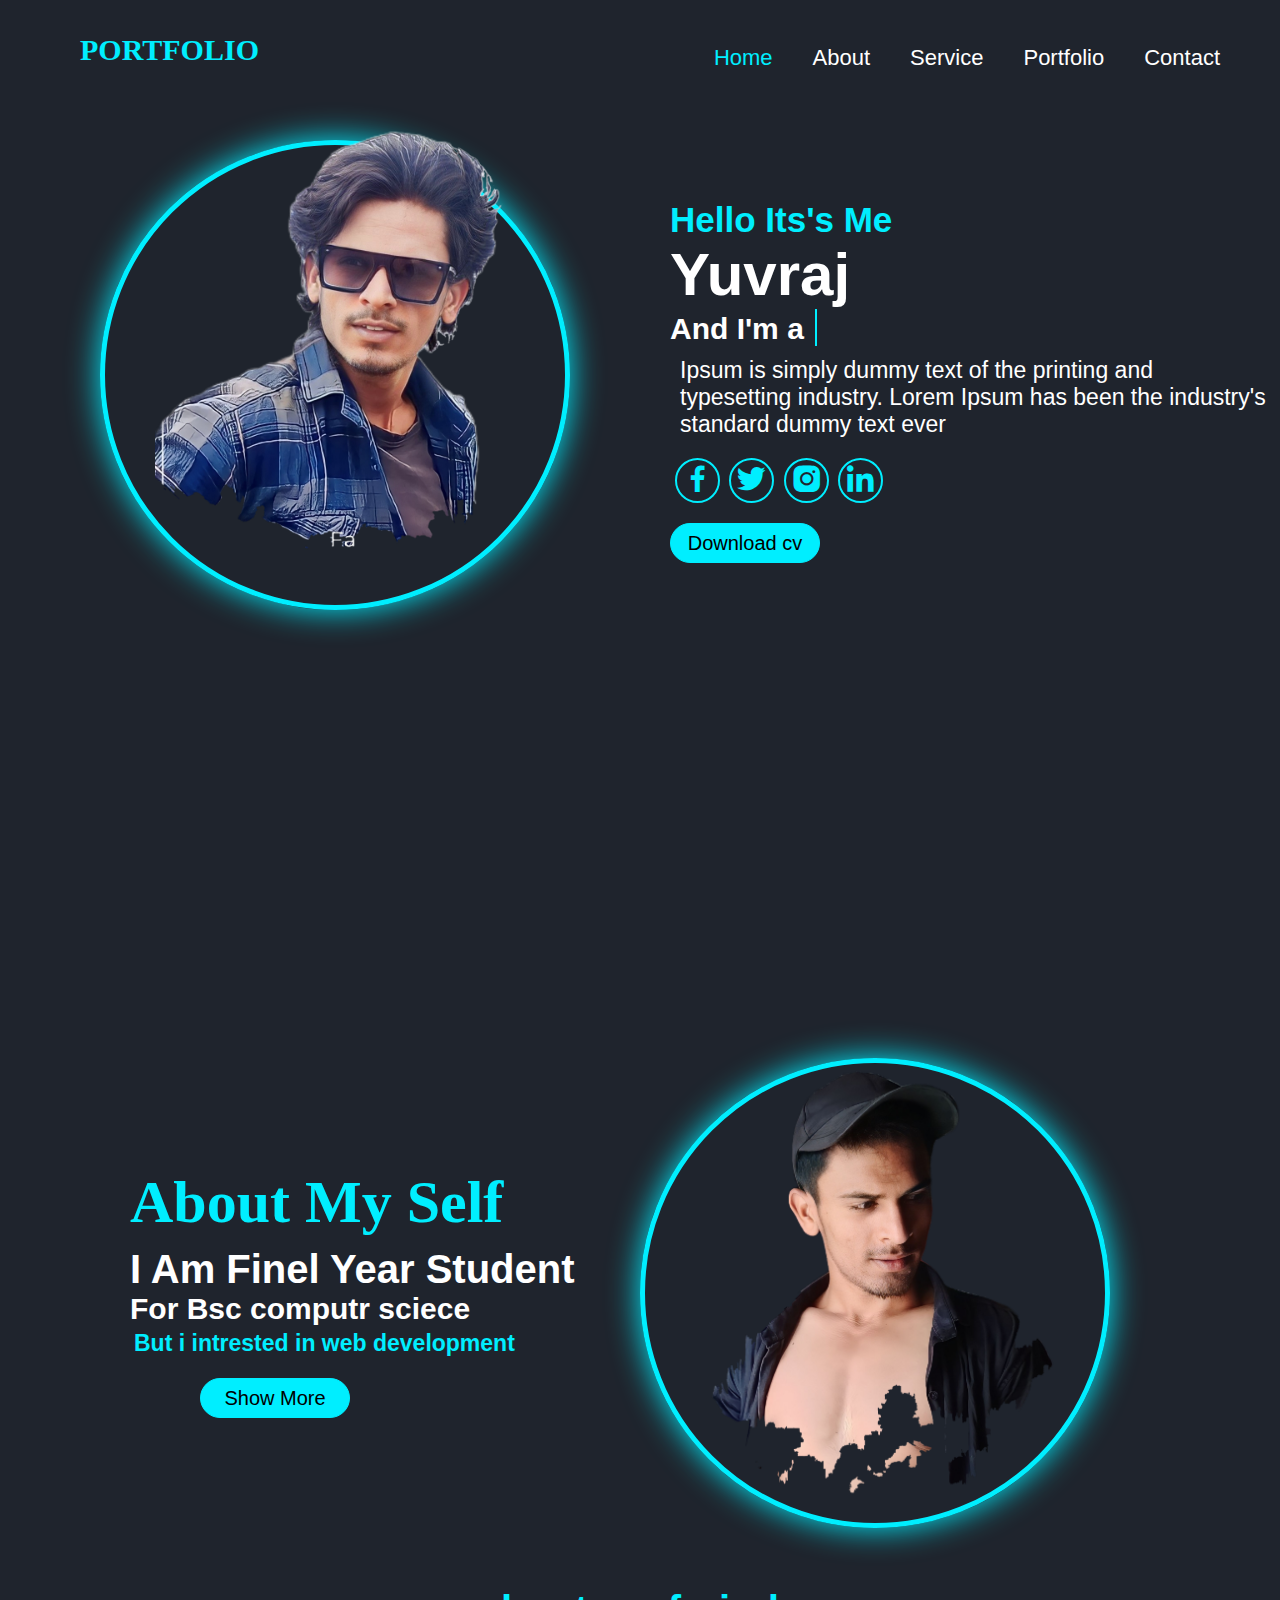
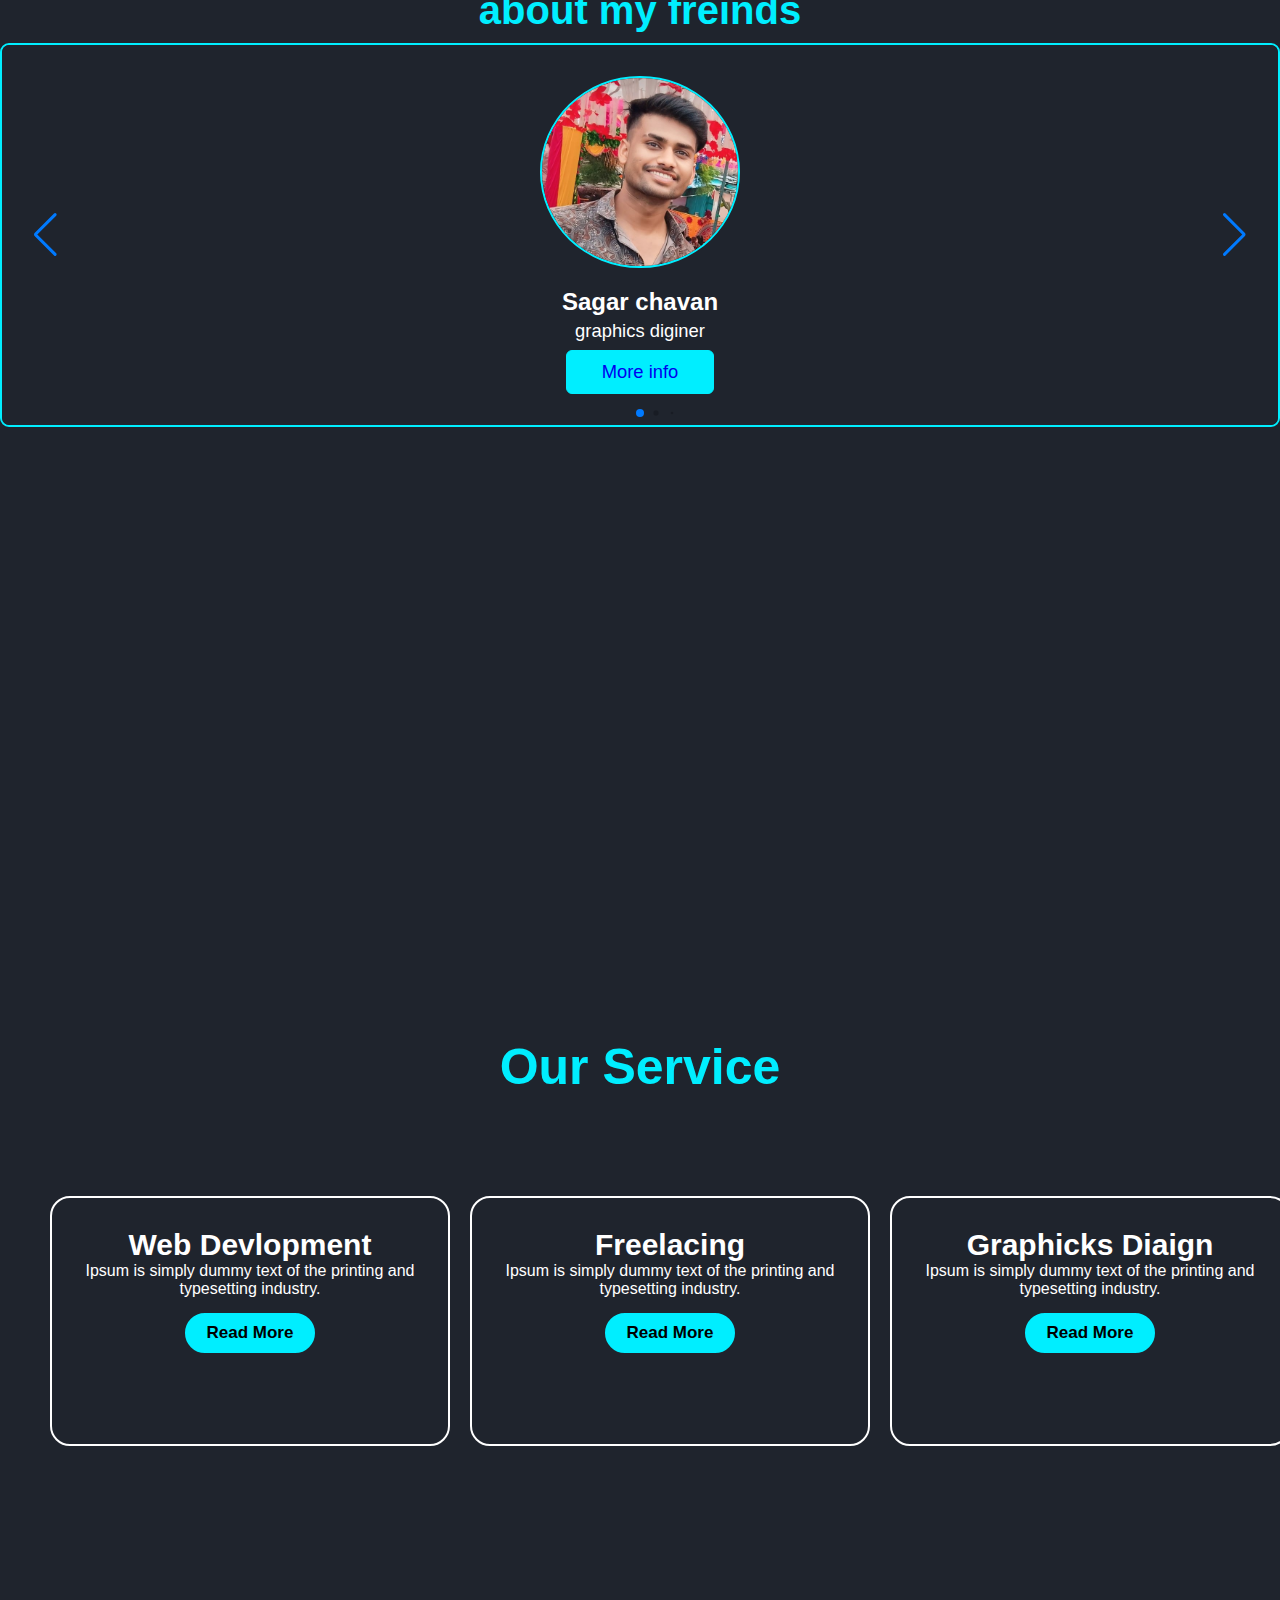
<file: index.html>
<!DOCTYPE html>
<html lang="en">
<head>
    <meta charset="UTF-8">
    <meta name="viewport" content="width=device-width, initial-scale=1.0">
    <title>Document</title>
    <!--js cdn swiper-->
    <link rel="stylesheet"href="https://cdn.jsdelivr.net/npm/swiper@11/swiper-bundle.min.css"/>
    <link rel="stylesheet" href="https://cdnjs.cloudflare.com/ajax/libs/font-awesome/6.7.1/css/all.min.css" integrity="sha512-5Hs3dF2AEPkpNAR7UiOHba+lRSJNeM2ECkwxUIxC1Q/FLycGTbNapWXB4tP889k5T5Ju8fs4b1P5z/iB4nMfSQ==" crossorigin="anonymous" referrerpolicy="no-referrer" />
    <link rel="stylesheet" href="style.css">
    <link rel="stylesheet" href="slider.css">
    <link rel="stylesheet" href="responsive.css">
    <link href='https://unpkg.com/boxicons@2.1.4/css/boxicons.min.css' rel='stylesheet'>
</head>
fdg<body>
    <div class="main">
        <div class="container">
            <nav>
                <div class="logo">PORTFOLIO</div>
                <ul id="menu">
                    <li><a href="#home" class="active">Home</a></li>
                    <li><a href="#about">About</a></li>
                    <li><a href="#service">Service</a></li>
                    <li><a href="#portflio">Portfolio</a></li>
                    <li><a href="#contact">Contact</a></li>
                </ul>
                <div class="menu-btn">
                    <i class="fa-solid fa-bars" onclick="toggle()"></i> 
                </div>
            </nav>
        </div>
    </div>
    <section id="home">
            <div class="home">
                <div class="home-main">
                    <div class="image">
                        <img src="look1.png" alt="">
                </div>
                <div class="text">
                    <h2>Hello Its's Me</h2>
                    <h1>Yuvraj</h1>
                    <div class="conainer">
                        <h4>And I'm a <span class="text sec-text">frelancer</span>
                    </div></h4>
                    <p>Ipsum is simply dummy text of the printing and typesetting industry. Lorem Ipsum has been the industry's <br>standard dummy text ever</p> 
                    <div class="social-media">
                        <i class='bx bxl-facebook'></i>
                        <i class='bx bxl-twitter'></i>
                       <i class='bx bxl-instagram-alt'></i></a>
                     <i class='bx bxl-linkedin' ></i></a>  
                        </div>
                        <div class="btn">
                            <button>Download cv</button>
                        </div>
                    </div>
                    
                </div>
            </div> 
    </section>
    <section id="about">
        <div class="about">
           
            <div class="about-text">
                <h4>About My Self</h4>
                <h1>I Am Finel Year Student</h1>
                <h2>For Bsc computr sciece</h2>
                <h3>But i intrested in web development</h3>
            </div>
            <div class="image2">
                <img src="new.png" alt="">
                
            </div>
            <div class="btn">
                <button>Show More</button>
            </div>
        </div>
        <h1 class="freind">about my freinds</h1>
        <div class="about-myfreinds">
           
            <div class="container swiper">
                <div class="slide-wrapper">
                    <div class="card-list swiper-wrapper">
                        <div class="card-item swiper-slide">

                            <img src="sagar.jpg" alt="User-image" class="user-image">
                            <h2 class="user-name">Sagar chavan</h2>
                            <p class="user-profesion">graphics diginer</p>
                            <button  class="message-button"><a href="sagar.html">More info</a></button>
                        </div>
                        <div class="card-item swiper-slide">

                            <img src="vishal1.jpg" alt="User-image" class="user-image">
                            <h2 class="user-name">Vishal rathod</h2>
                            <p class="user-profesion">business man</p>
                            <button  class="message-button"><a href="vishal.html">More info</a></button>
                        </div>
                        <div class="card-item swiper-slide">

                            <img src="avi.jpg" alt="User-image" class="user-image">
                            <h2 class="user-name">Avinash rathod</h2>
                            <p class="user-profesion">Brave man</p>
                            <button  class="message-button"><a href="avi.html">More info</a></button>
                        </div>
                        <div class="card-item swiper-slide">

                            <img src="rahul.jpg" alt="User-image" class="user-image">
                            <h2 class="user-name">Rahul chavan</h2>
                            <p class="user-profesion">shift lover</p>
                            <button  class="message-button"><a href="rahul.html">More info</a></button>
                        </div>
                        <div class="card-item swiper-slide">

                            <img src="nilesh.jpg" alt="User-image" class="user-image">
                            <h2 class="user-name">Nilesh rathod</h2>
                            <p class="user-profesion">Polotics man</p>
                            <button class="message-button">message</button>
                        </div>

                        <div class="card-item swiper-slide">
                            <img src="ashvin.jpg" alt="User-image" class="user-image">
                            <h2 class="user-name">Ashvin jadhav</h2>
                            <p class="user-profesion"> Dream is police officer</p>
                            <button  class="message-button"><a href="ashavin.html">More info</a></button>
                        </div>

                        <div class="card-item swiper-slide">
                            <img src="mukesh.jpg" alt="User-image" class="user-image">
                            <h2 class="user-name">Mukesh jadhav</h2>
                            <p class="user-profesion">Dream is police officer</p>
                            <button class="message-button">Message</button>
                        </div>

                        <div class="card-item swiper-slide">
                            <img src="yuva.jpg" alt="User-image" class="user-image">
                            <h2 class="user-name">Yuvraj jadhav</h2>
                            <p class="user-profesion">All in one</p>
                            <button class="message-button">message</button>
                        </div>

                    </div>

                    <div class="swiper-pagination"></div>
                    <div class="swiper-button-prev"></div>
                    <div class="swiper-button-next"></div>
                </div>
            </div>           
        </div>
    </section>
   
    <section id="service">
        <h1>Our Service</h1>
        <div class="service">
            
            <div class="box">
                <i class="fa-solid fa-code"></i>
                <h2>Web Devlopment</h2>
                <p>Ipsum is simply dummy text of the printing and typesetting industry. </p>
                <button>Read More</button> 
            </div>
            <div class="box">
                <i class="fa-solid fa-code"></i>
                <h2>Freelacing</h2>
                <p>Ipsum is simply dummy text of the printing and typesetting industry. </p>
                <button>Read More</button> 
            </div>
            <div class="box">
                <i class="fa-solid fa-code"></i>
                <h2>Graphicks Diaign</h2>
                <p>Ipsum is simply dummy text of the printing and typesetting industry. </p>
                <button>Read More</button> 
            </div>
        </div>
    </section>
    <section id="portflio">
        
    </section>
<script src="portfolio.js"></script>
<!--scripd swiper link cdn-->
<script src="https://cdn.jsdelivr.net/npm/swiper@11/swiper-bundle.min.js"></script>
<script src="slider.js"></script>
</body>
</html>
</file>
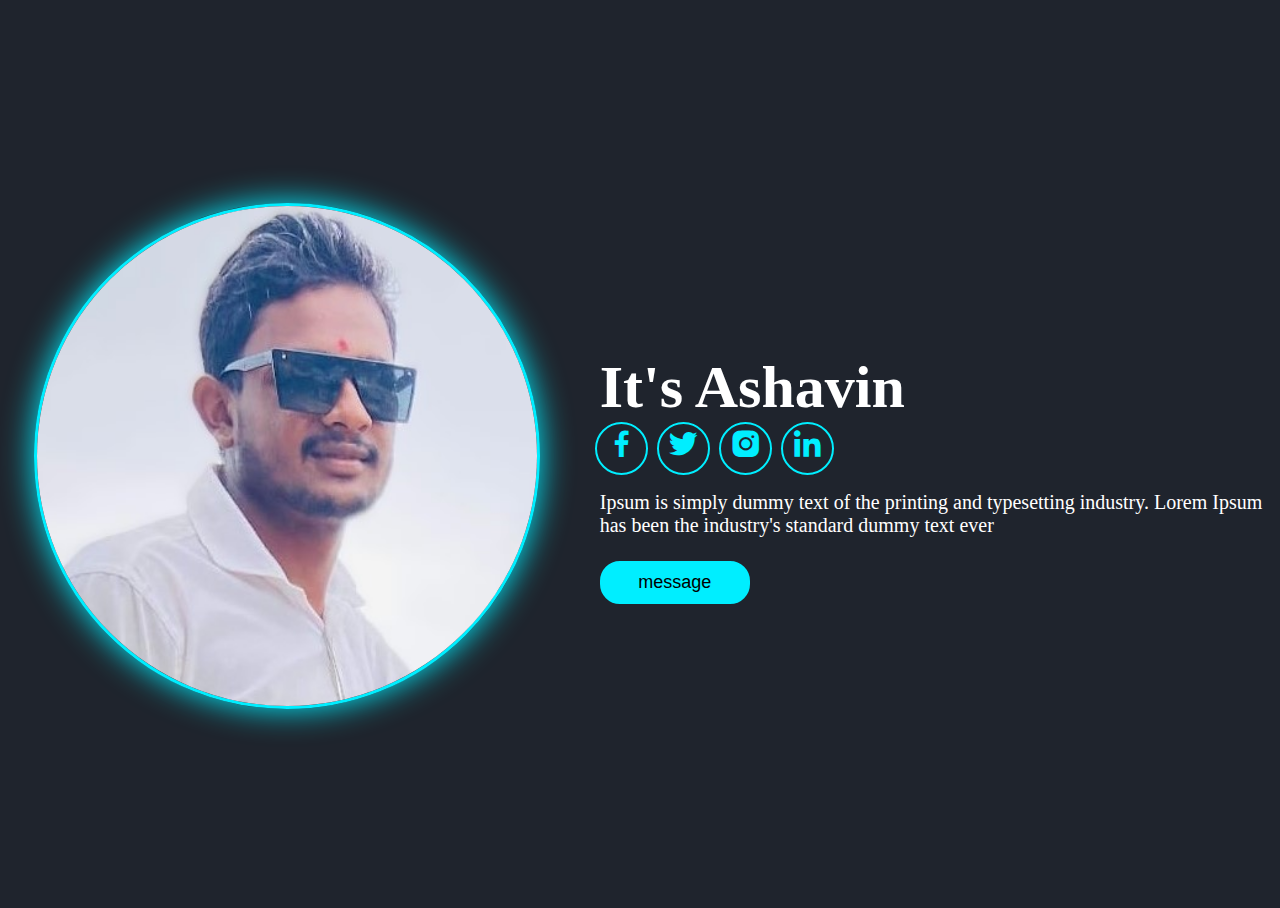
<file: ashavin.html>
<!DOCTYPE html>
<html lang="en">
<head>
    <meta charset="UTF-8">
    <meta name="viewport" content="width=device-width, initial-scale=1.0">
    <title>Document</title>
    <link href='https://unpkg.com/boxicons@2.1.4/css/boxicons.min.css' rel='stylesheet'>
    <style>
        body{
            background-color: #1f242d;
        }
         /*text*/
        .conainer .text{
    position: absolute;
    color: #0ef;
    font-size: 33px;
    font-weight: 600;
    overflow: hidden;
    }
    .conainer .text.first-text{
        color: white;
      padding-right: 50px;
    }
    .text.sec-text:before{
        content: '';
        position: absolute;
        top: 0%;
        left: 0%;
       
        height: 100%;
        width: 100%;
        background-color: #1f242d;
        border-left: 2px solid #0ef;
        animation: animate 3s steps(12) infinite;
    }
    @keyframes animate{
        40%, 60%{
            left: 100%;
        }
        100%{
            left: 0%;
        }
    }
    .conainer h3{
        font-size: 30px;
        color: white;
         margin-right: -40px;
    }
    .conainer h4{
        font-size: 30px;
        color: black; 
    }
    .conainer .text{
        margin-left: 20px;
    } 
    /*container stsrt*/
    .container{
       
        height: 100%;
        width: 100%;
        display: flex;
        position: absolute;
        align-items: center;
        justify-content: center;
    }
    .container .image img{
        position: relative;
        margin-right: 60px;
        height: 500px;
        width: 500px;
        border-radius: 50%;
        border: 3px solid #0ef;
        box-shadow:0 0 2rem #0ef;
    }
    .container .text h1{
        font-size: 60px;
        color: white;
        margin-bottom: -30px;
       
    }
    .container .text h4{
        font-size: 30px;
        color: white;
    }
    /*socilemedia*/
    .social-media i{
    margin: 10px;
    margin-top: 30px;
    font-size: 35px;
    padding: 2px;
    border: 2px solid #0ef;
    border-radius: 50%;
    height: 45px;
    width: 45px;
    color: #0ef;
    margin-left: -5px;
    background-color:#1f242d;
  text-align: center;
  transition: 0.3s ease;
  border: 2px solid #0ef;
  background: transparent;
  cursor: pointer;
}
.social-media i:hover{
background-color:#0ef;
box-shadow:  0 0 1rem #0ef;
color: #1f242d;
}
.social-media p{
    margin-top: 6px;
    font-size: 20px;
    color: white;

}
.container button{
    margin-top: 4px;
    height:43px;
    width: 150px;
    font-size: 18px;
    align-items: center;
    font-weight: 500;
    border-radius: 20px;
    background-color: #0ef;
    border: 2px solid #0ef;
    transition: 0.3s ease;
}
.container button:hover{
background-color:#0ef;
box-shadow:  0 0 1rem #0ef;
color: #1f242d;
}
@media (max-width:480px){
.container{
   text-align: center;
    display: grid;
    grid-template-columns: minmax(1,1fr);
}
.container .image img{
    height: 250px;
    width: 250px; 
    margin-left: 40px;
}
.social-media p{
    font-size: 14px;
}
.social-media i{
    font-size: 30px; 

    height: 35px;
    width: 35px;
    margin-top: 70px; 
}
.container .text h1{
    font-size: 50px;
}
.conainer  h4{
    margin-right: 250px;
    font-size: 25px;
   margin-top: 40px;
}
.conainer .text{
    font-size: 25px;
    font-weight: 600;
    overflow: hidden;
    }
    .container .text h4{
        font-size: 25px;
        color: white;
    }
}
    </style>
</head>
<body>
   
    <div class="container">
        <div class="image">
            <img src="ashvin.jpg" alt="">
        </div>
        <div class="text">
            <h1>It's Ashavin</h1>
            
        
         <div class="social-media">
            <i class='bx bxl-facebook'></i>
            <i class='bx bxl-twitter'></i>
           <i class='bx bxl-instagram-alt'></i></a>
         <i class='bx bxl-linkedin' ></i>
         <p>Ipsum is simply dummy text of the printing and typesetting industry.
            Lorem Ipsum  <br>has been the industry's standard dummy text ever</p> 
            </div>
            <button>message</button>
    </div>
  <script>
   /* const text = document.querySelector('.sec-text');
    const textload = () => {
        setTimeout(() => {
            text.textContent = "only";
        }, 0);
        setTimeout(() => {
            text.textContent = "freelancer";
        }, 3200);
        setTimeout(() => {
            text.textContent = "business";
        }, 5800);
    }
    textload();
    setInterval(textload, 12000);*/

  </script>
</body>
</html>
</file>
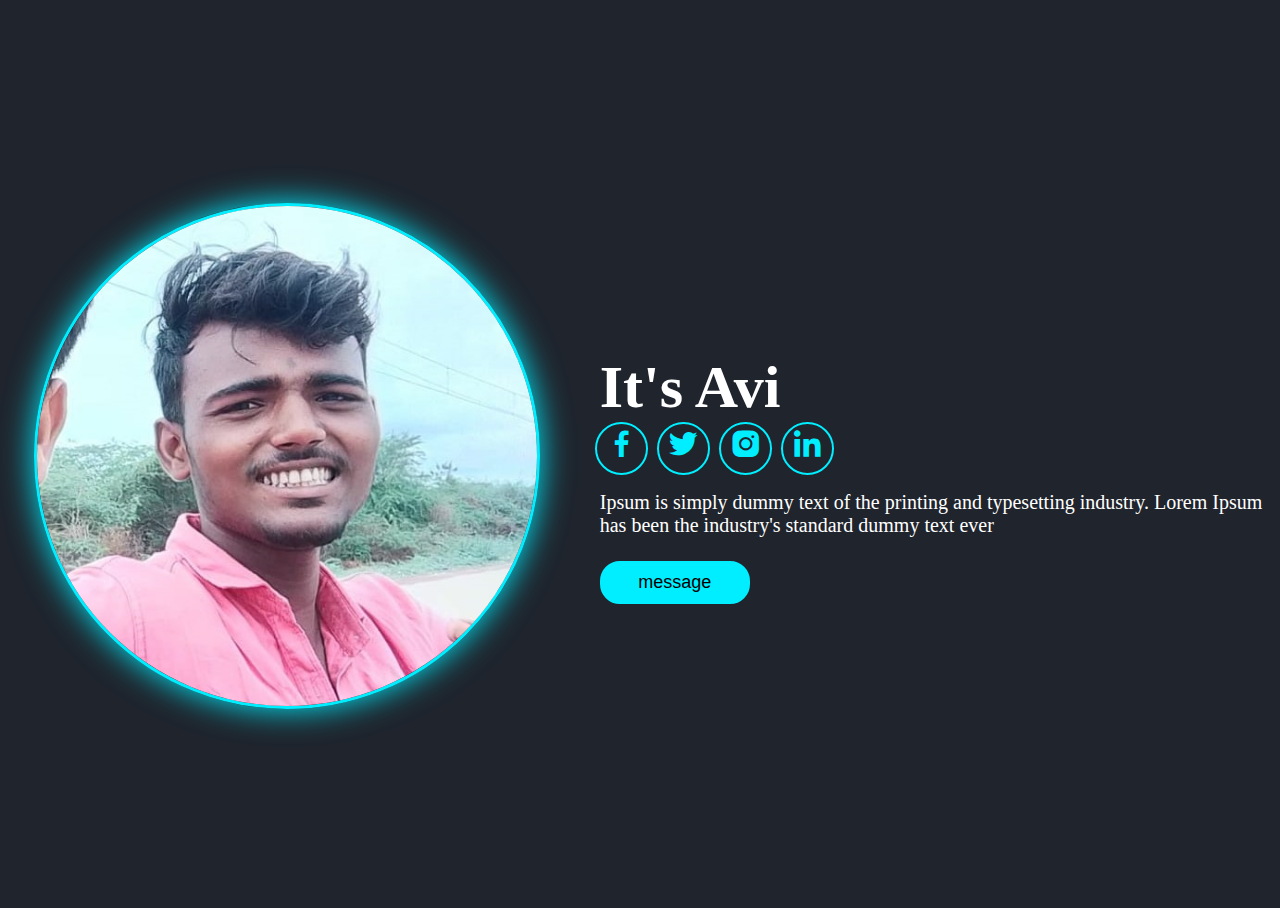
<file: avi.html>
<!DOCTYPE html>
<html lang="en">
<head>
    <meta charset="UTF-8">
    <meta name="viewport" content="width=device-width, initial-scale=1.0">
    <title>Document</title>
    <link href='https://unpkg.com/boxicons@2.1.4/css/boxicons.min.css' rel='stylesheet'>
    <style>
        body{
            background-color: #1f242d;
        }
         /*text*/
        .conainer .text{
    position: absolute;
    color: #0ef;
    font-size: 33px;
    font-weight: 600;
    overflow: hidden;
    }
    .conainer .text.first-text{
        color: white;
      padding-right: 50px;
    }
    .text.sec-text:before{
        content: '';
        position: absolute;
        top: 0%;
        left: 0%;
       
        height: 100%;
        width: 100%;
        background-color: #1f242d;
        border-left: 2px solid #0ef;
        animation: animate 3s steps(12) infinite;
    }
    @keyframes animate{
        40%, 60%{
            left: 100%;
        }
        100%{
            left: 0%;
        }
    }
    .conainer h3{
        font-size: 30px;
        color: white;
         margin-right: -40px;
    }
    .conainer h4{
        font-size: 30px;
        color: black; 
    }
    .conainer .text{
        margin-left: 20px;
    } 
    /*container stsrt*/
    .container{
       
        height: 100%;
        width: 100%;
        display: flex;
        position: absolute;
        align-items: center;
        justify-content: center;
    }
    .container .image img{
        position: relative;
        margin-right: 60px;
        height: 500px;
        width: 500px;
        border-radius: 50%;
        border: 3px solid #0ef;
        box-shadow:0 0 2rem #0ef;
    }
    .container .text h1{
        font-size: 60px;
        color: white;
        margin-bottom: -30px;
       
    }
    .container .text h4{
        font-size: 30px;
        color: white;
    }
    /*socilemedia*/
    .social-media i{
    margin: 10px;
    margin-top: 30px;
    font-size: 35px;
    padding: 2px;
    border: 2px solid #0ef;
    border-radius: 50%;
    height: 45px;
    width: 45px;
    color: #0ef;
    margin-left: -5px;
    background-color:#1f242d;
  text-align: center;
  transition: 0.3s ease;
  border: 2px solid #0ef;
  background: transparent;
  cursor: pointer;
}
.social-media i:hover{
background-color:#0ef;
box-shadow:  0 0 1rem #0ef;
color: #1f242d;
}
.social-media p{
    margin-top: 6px;
    font-size: 20px;
    color: white;

}
.container button{
    margin-top: 4px;
    height:43px;
    width: 150px;
    font-size: 18px;
    align-items: center;
    font-weight: 500;
    border-radius: 20px;
    background-color: #0ef;
    border: 2px solid #0ef;
    transition: 0.3s ease;
}
.container button:hover{
background-color:#0ef;
box-shadow:  0 0 1rem #0ef;
color: #1f242d;
}
@media (max-width:480px){
.container{
   text-align: center;
    display: grid;
    grid-template-columns: minmax(1,1fr);
}
.container .image img{
    height: 250px;
    width: 250px; 
    margin-left: 40px;
}
.social-media p{
    font-size: 14px;
}
.social-media i{
    font-size: 30px; 

    height: 35px;
    width: 35px;
    margin-top: 70px; 
}
.container .text h1{
    font-size: 50px;
}
.conainer  h4{
    margin-right: 250px;
    font-size: 25px;
   margin-top: 40px;
}
.conainer .text{
    font-size: 25px;
    font-weight: 600;
    overflow: hidden;
    }
    .container .text h4{
        font-size: 25px;
        color: white;
    }
}
    </style>
</head>
<body>
   
    <div class="container">
        <div class="image">
            <img src="avi.jpg" alt="">
        </div>
        <div class="text">
            <h1>It's Avi</h1>
            
        
         <div class="social-media">
            <i class='bx bxl-facebook'></i>
            <i class='bx bxl-twitter'></i>
           <i class='bx bxl-instagram-alt'></i></a>
         <i class='bx bxl-linkedin' ></i>
         <p>Ipsum is simply dummy text of the printing and typesetting industry.
            Lorem Ipsum  <br>has been the industry's standard dummy text ever</p> 
            </div>
            <button>message</button>
    </div>
  <script>
   /* const text = document.querySelector('.sec-text');
    const textload = () => {
        setTimeout(() => {
            text.textContent = "only";
        }, 0);
        setTimeout(() => {
            text.textContent = "freelancer";
        }, 3200);
        setTimeout(() => {
            text.textContent = "business";
        }, 5800);
    }
    textload();
    setInterval(textload, 12000);*/

  </script>
</body>
</html>
</file>
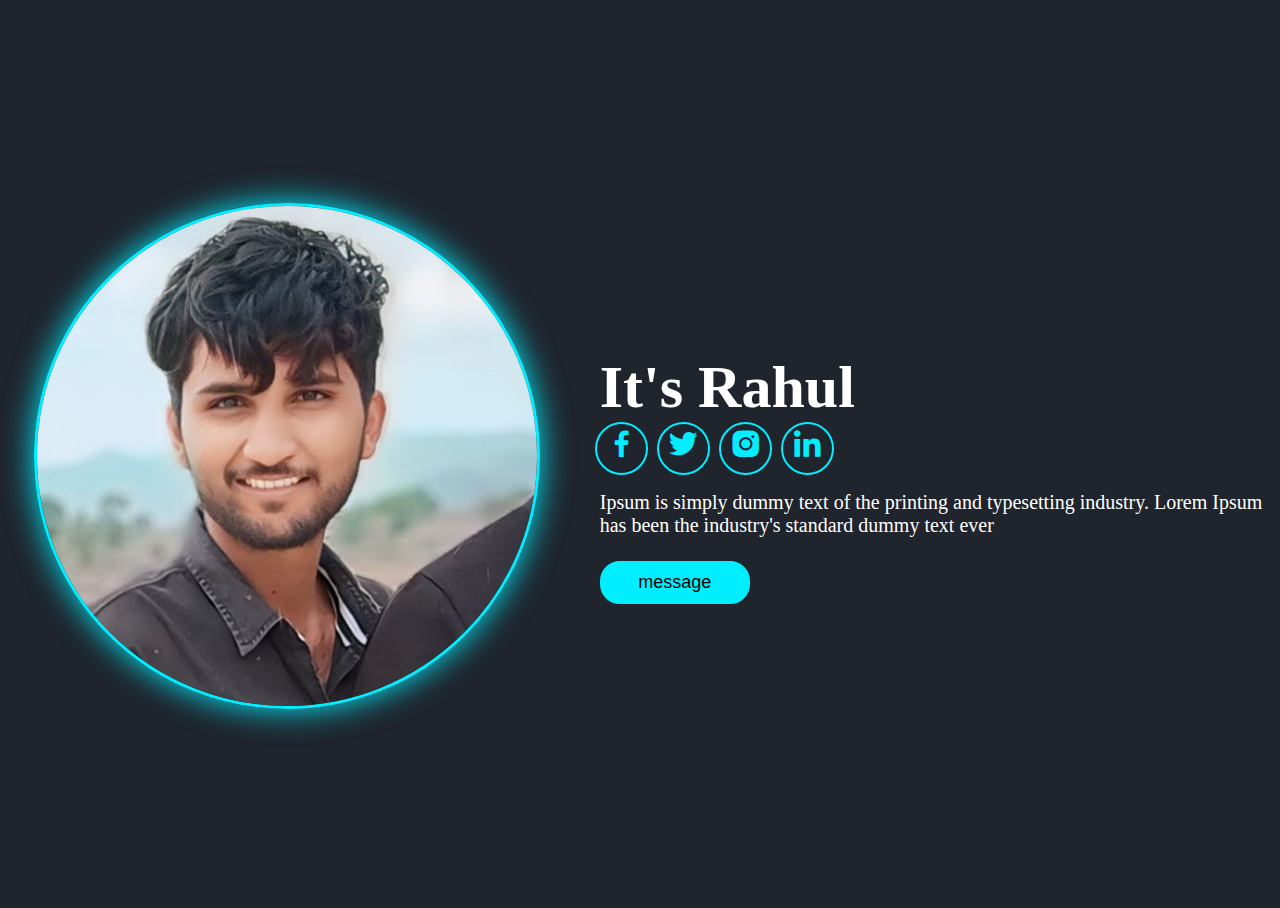
<file: rahul.html>
<!DOCTYPE html>
<html lang="en">
<head>
    <meta charset="UTF-8">
    <meta name="viewport" content="width=device-width, initial-scale=1.0">
    <title>Document</title>
    <link href='https://unpkg.com/boxicons@2.1.4/css/boxicons.min.css' rel='stylesheet'>
    <style>
        body{
            background-color: #1f242d;
        }
         /*text*/
        .conainer .text{
    position: absolute;
    color: #0ef;
    font-size: 33px;
    font-weight: 600;
    overflow: hidden;
    }
    .conainer .text.first-text{
        color: white;
      padding-right: 50px;
    }
    .text.sec-text:before{
        content: '';
        position: absolute;
        top: 0%;
        left: 0%;
       
        height: 100%;
        width: 100%;
        background-color: #1f242d;
        border-left: 2px solid #0ef;
        animation: animate 3s steps(12) infinite;
    }
    @keyframes animate{
        40%, 60%{
            left: 100%;
        }
        100%{
            left: 0%;
        }
    }
    .conainer h3{
        font-size: 30px;
        color: white;
         margin-right: -40px;
    }
    .conainer h4{
        font-size: 30px;
        color: black; 
    }
    .conainer .text{
        margin-left: 20px;
    } 
    /*container stsrt*/
    .container{
       
        height: 100%;
        width: 100%;
        display: flex;
        position: absolute;
        align-items: center;
        justify-content: center;
    }
    .container .image img{
        position: relative;
        margin-right: 60px;
        height: 500px;
        width: 500px;
        border-radius: 50%;
        border: 3px solid #0ef;
        box-shadow:0 0 2rem #0ef;
    }
    .container .text h1{
        font-size: 60px;
        color: white;
        margin-bottom: -30px;
       
    }
    .container .text h4{
        font-size: 30px;
        color: white;
    }
    /*socilemedia*/
    .social-media i{
    margin: 10px;
    margin-top: 30px;
    font-size: 35px;
    padding: 2px;
    border: 2px solid #0ef;
    border-radius: 50%;
    height: 45px;
    width: 45px;
    color: #0ef;
    margin-left: -5px;
    background-color:#1f242d;
  text-align: center;
  transition: 0.3s ease;
  border: 2px solid #0ef;
  background: transparent;
  cursor: pointer;
}
.social-media i:hover{
background-color:#0ef;
box-shadow:  0 0 1rem #0ef;
color: #1f242d;
}
.social-media p{
    margin-top: 6px;
    font-size: 20px;
    color: white;

}
.container button{
    margin-top: 4px;
    height:43px;
    width: 150px;
    font-size: 18px;
    align-items: center;
    font-weight: 500;
    border-radius: 20px;
    background-color: #0ef;
    border: 2px solid #0ef;
    transition: 0.3s ease;
}
.container button:hover{
background-color:#0ef;
box-shadow:  0 0 1rem #0ef;
color: #1f242d;
}
@media (max-width:480px){
.container{
   text-align: center;
    display: grid;
    grid-template-columns: minmax(1,1fr);
}
.container .image img{
    height: 250px;
    width: 250px; 
    margin-left: 40px;
}
.social-media p{
    font-size: 14px;
}
.social-media i{
    font-size: 30px; 
    height: 35px;
    width: 35px;
    margin-top: 30px; 
}
.container .text h1{
    font-size: 50px;
}
.conainer  h4{
    margin-right: 250px;
    font-size: 25px;
   margin-top: 40px;
}
.conainer .text{
    font-size: 25px;
    font-weight: 600;
    overflow: hidden;
    }
    .container .text h4{
        font-size: 25px;
        color: white;
    }
}
    </style>
</head>
<body>
   
    <div class="container">
        <div class="image">
            <img src="rahul.jpg" alt="">
        </div>
        <div class="text">
            <h1>It's Rahul</h1>
            
        
         <div class="social-media">
            <i class='bx bxl-facebook'></i>
            <i class='bx bxl-twitter'></i>
           <i class='bx bxl-instagram-alt'></i></a>
         <i class='bx bxl-linkedin' ></i>
         <p>Ipsum is simply dummy text of the printing and typesetting industry.
            Lorem Ipsum  <br>has been the industry's standard dummy text ever</p> 
            </div>
            <button>message</button>
    </div>
  <script>
   /* const text = document.querySelector('.sec-text');
    const textload = () => {
        setTimeout(() => {
            text.textContent = "only";
        }, 0);
        setTimeout(() => {
            text.textContent = "freelancer";
        }, 3200);
        setTimeout(() => {
            text.textContent = "business";
        }, 5800);
    }
    textload();
    setInterval(textload, 12000);*/

  </script>
</body>
</html>
</file>
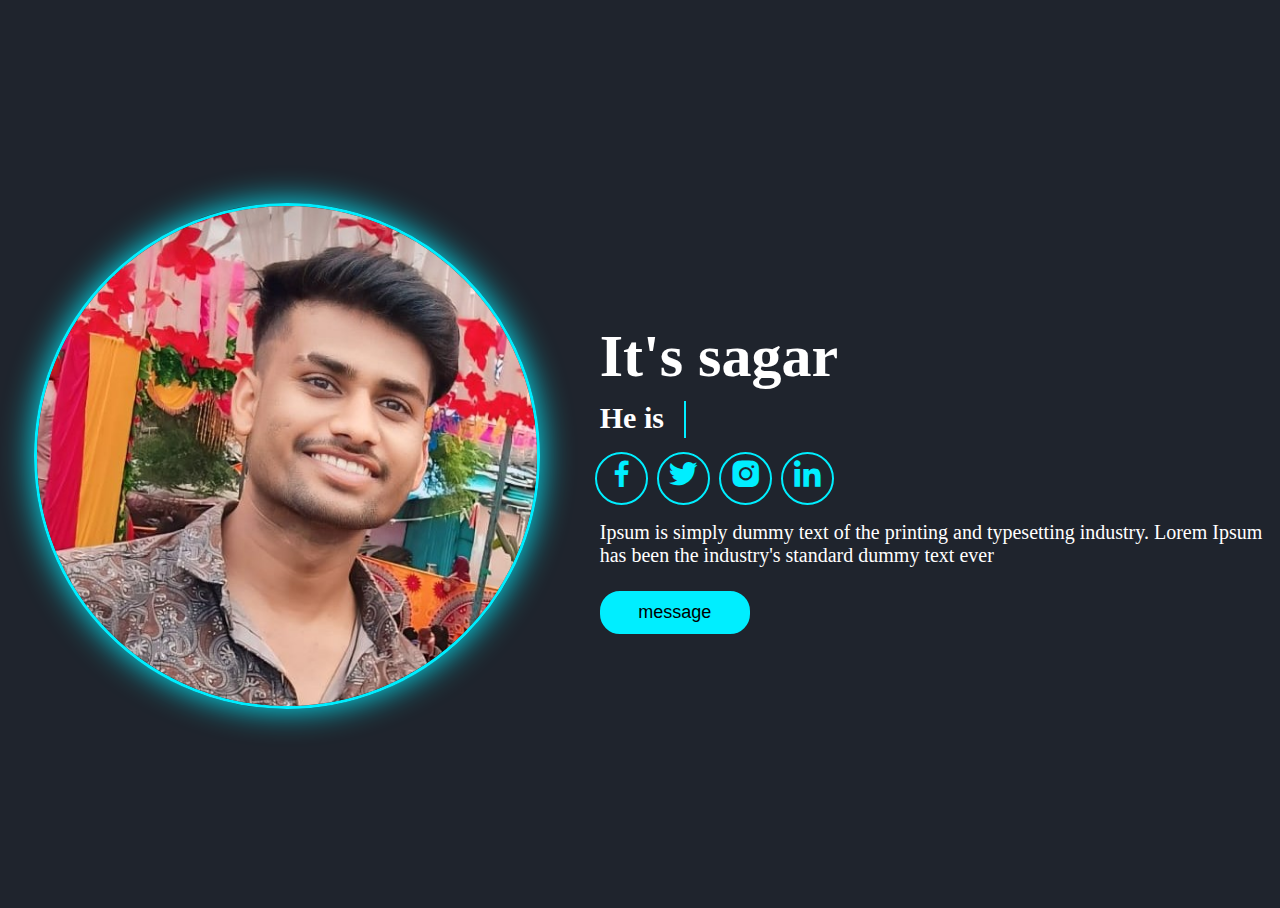
<file: sagar.html>
<!DOCTYPE html>
<html lang="en">
<head>
    <meta charset="UTF-8">
    <meta name="viewport" content="width=device-width, initial-scale=1.0">
    <title>Document</title>
    <link href='https://unpkg.com/boxicons@2.1.4/css/boxicons.min.css' rel='stylesheet'>
    <style>
        body{
            background-color: #1f242d;
        }
         /*text*/
        .conainer .text{
    position: absolute;
    color: #0ef;
    font-size: 33px;
    font-weight: 600;
    overflow: hidden;
    }
    .conainer .text.first-text{
        color: white;
      padding-right: 50px;
    }
    .text.sec-text:before{
        content: '';
        position: absolute;
        top: 0%;
        left: 0%;
       
        height: 100%;
        width: 100%;
        background-color: #1f242d;
        border-left: 2px solid #0ef;
        animation: animate 3s steps(12) infinite;
    }
    @keyframes animate{
        40%, 60%{
            left: 100%;
        }
        100%{
            left: 0%;
        }
    }
    .conainer h3{
        font-size: 30px;
        color: white;
         margin-right: -40px;
    }
    .conainer h4{
        font-size: 30px;
        color: black; 
    }
    .conainer .text{
        margin-left: 20px;
    } 
    /*container stsrt*/
    .container{
       
        height: 100%;
        width: 100%;
        display: flex;
        position: absolute;
        align-items: center;
        justify-content: center;
    }
    .container .image img{
        position: relative;
        margin-right: 60px;
        height: 500px;
        width: 500px;
        border-radius: 50%;
        border: 3px solid #0ef;
        box-shadow:0 0 2rem #0ef;
    }
    .container .text h1{
        font-size: 60px;
        color: white;
        margin-bottom: -30px;
       
    }
    .container .text h4{
        font-size: 30px;
        color: white;
    }
    /*socilemedia*/
    .social-media i{
    margin: 10px;
    margin-top: -30px;
    font-size: 35px;
    padding: 2px;
    border: 2px solid #0ef;
    border-radius: 50%;
    height: 45px;
    width: 45px;
    color: #0ef;
    margin-left: -5px;
    background-color:#1f242d;
  text-align: center;
  transition: 0.3s ease;
  border: 2px solid #0ef;
  background: transparent;
  cursor: pointer;
}
.social-media i:hover{
background-color:#0ef;
box-shadow:  0 0 1rem #0ef;
color: #1f242d;
}
.social-media p{
    margin-top: 6px;
    font-size: 20px;
    color: white;

}
.container button{
    margin-top: 4px;
    height:43px;
    width: 150px;
    font-size: 18px;
    align-items: center;
    font-weight: 500;
    border-radius: 20px;
    background-color: #0ef;
    border: 2px solid #0ef;
    transition: 0.3s ease;
}
.container button:hover{
background-color:#0ef;
box-shadow:  0 0 1rem #0ef;
color: #1f242d;
}
@media (max-width:480px){
.container{
   text-align: center;
    display: grid;
    grid-template-columns: minmax(1,1fr);
}
.container .image img{
    height: 250px;
    width: 250px; 
    margin-left: 40px;
}
.social-media p{
    font-size: 14px;
}
.social-media i{
    font-size: 30px; 
    padding-top: -px;
    height: 35px;
    width: 35px;
    margin-top: -20px; 
}
.container .text h1{
    font-size: 50px;
}
.conainer  h4{
    margin-right: 250px;
    font-size: 25px;
   margin-top: 40px;
}
.conainer .text{
    font-size: 25px;
    font-weight: 600;
    overflow: hidden;
    }
    .container .text h4{
        font-size: 25px;
        color: white;
    }
}
    </style>
</head>
<body>
   
    <div class="container">
        <div class="image">
            <img src="sagar.jpg" alt="">
        </div>
        <div class="text">
            <h1>It's sagar</h1>
            <div class="conainer">
                <h4>He is <span class="text sec-text">frelancer</span>
        </div> </h4>
        
         <div class="social-media">
            <i class='bx bxl-facebook'></i>
            <i class='bx bxl-twitter'></i>
           <i class='bx bxl-instagram-alt'></i></a>
         <i class='bx bxl-linkedin' ></i>
         <p>Ipsum is simply dummy text of the printing and typesetting industry.
            Lorem Ipsum  <br>has been the industry's standard dummy text ever</p> 
            </div>
            <button>message</button>
    </div>
  <script>
    const text = document.querySelector('.sec-text');
    const textload = () => {
        setTimeout(() => {
            text.textContent = "Graficks Disigener";
        }, 0);
        setTimeout(() => {
            text.textContent = "freelancer";
        }, 3200);
        setTimeout(() => {
            text.textContent = "3D disigener";
        }, 5800);
    }
    textload();
    setInterval(textload, 12000);

  </script>
</body>
</html>
</file>
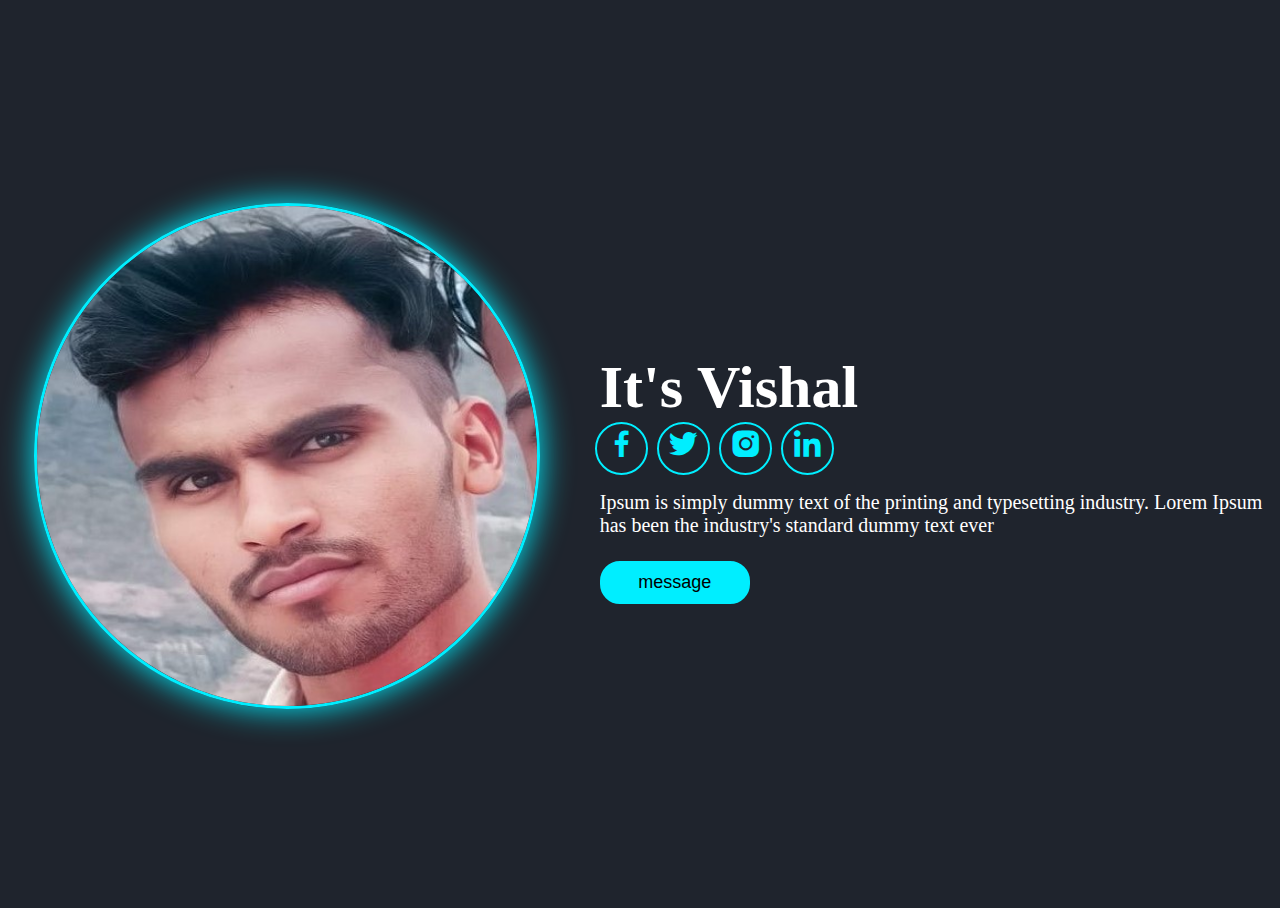
<file: vishal.html>
<!DOCTYPE html>
<html lang="en">
<head>
    <meta charset="UTF-8">
    <meta name="viewport" content="width=device-width, initial-scale=1.0">
    <title>Document</title>
    <link href='https://unpkg.com/boxicons@2.1.4/css/boxicons.min.css' rel='stylesheet'>
    <style>
        body{
            background-color: #1f242d;
        }
         /*text*/
        .conainer .text{
    position: absolute;
    color: #0ef;
    font-size: 33px;
    font-weight: 600;
    overflow: hidden;
    }
    .conainer .text.first-text{
        color: white;
      padding-right: 50px;
    }
    .text.sec-text:before{
        content: '';
        position: absolute;
        top: 0%;
        left: 0%;
       
        height: 100%;
        width: 100%;
        background-color: #1f242d;
        border-left: 2px solid #0ef;
        animation: animate 3s steps(12) infinite;
    }
    @keyframes animate{
        40%, 60%{
            left: 100%;
        }
        100%{
            left: 0%;
        }
    }
    .conainer h3{
        font-size: 30px;
        color: white;
         margin-right: -40px;
    }
    .conainer h4{
        font-size: 30px;
        color: black; 
    }
    .conainer .text{
        margin-left: 20px;
    } 
    /*container stsrt*/
    .container{
       
        height: 100%;
        width: 100%;
        display: flex;
        position: absolute;
        align-items: center;
        justify-content: center;
    }
    .container .image img{
        position: relative;
        margin-right: 60px;
        height: 500px;
        width: 500px;
        border-radius: 50%;
        border: 3px solid #0ef;
        box-shadow:0 0 2rem #0ef;
    }
    .container .text h1{
        font-size: 60px;
        color: white;
        margin-bottom: -30px;
       
    }
    .container .text h4{
        font-size: 30px;
        color: white;
    }
    /*socilemedia*/
    .social-media i{
    margin: 10px;
    margin-top: 30px;
    font-size: 35px;
    padding: 2px;
    border: 2px solid #0ef;
    border-radius: 50%;
    height: 45px;
    width: 45px;
    color: #0ef;
    margin-left: -5px;
    background-color:#1f242d;
  text-align: center;
  transition: 0.3s ease;
  border: 2px solid #0ef;
  background: transparent;
  cursor: pointer;
}
.social-media i:hover{
background-color:#0ef;
box-shadow:  0 0 1rem #0ef;
color: #1f242d;
}
.social-media p{
    margin-top: 6px;
    font-size: 20px;
    color: white;

}
.container button{
    margin-top: 4px;
    height:43px;
    width: 150px;
    font-size: 18px;
    align-items: center;
    font-weight: 500;
    border-radius: 20px;
    background-color: #0ef;
    border: 2px solid #0ef;
    transition: 0.3s ease;
}
.container button:hover{
background-color:#0ef;
box-shadow:  0 0 1rem #0ef;
color: #1f242d;
}
@media (max-width:480px){
.container{
   text-align: center;
    display: grid;
    grid-template-columns: minmax(1,1fr);
}
.container .image img{
    height: 250px;
    width: 250px; 
    margin-left: 40px;
}
.social-media p{
    font-size: 14px;
}
.social-media i{
    font-size: 30px; 

    height: 35px;
    width: 35px;
    margin-top: 70px; 
}
.container .text h1{
    font-size: 50px;
}
.conainer  h4{
    margin-right: 250px;
    font-size: 25px;
   margin-top: 40px;
}
.conainer .text{
    font-size: 25px;
    font-weight: 600;
    overflow: hidden;
    }
    .container .text h4{
        font-size: 25px;
        color: white;
    }
}
    </style>
</head>
<body>
   
    <div class="container">
        <div class="image">
            <img src="vishal1.jpg" alt="">
        </div>
        <div class="text">
            <h1>It's Vishal</h1>
            
        
         <div class="social-media">
            <i class='bx bxl-facebook'></i>
            <i class='bx bxl-twitter'></i>
           <i class='bx bxl-instagram-alt'></i></a>
         <i class='bx bxl-linkedin' ></i>
         <p>Ipsum is simply dummy text of the printing and typesetting industry.
            Lorem Ipsum  <br>has been the industry's standard dummy text ever</p> 
            </div>
            <button>message</button>
    </div>
  <script>
   /* const text = document.querySelector('.sec-text');
    const textload = () => {
        setTimeout(() => {
            text.textContent = "only";
        }, 0);
        setTimeout(() => {
            text.textContent = "freelancer";
        }, 3200);
        setTimeout(() => {
            text.textContent = "business";
        }, 5800);
    }
    textload();
    setInterval(textload, 12000);*/

  </script>
</body>
</html>
</file>
<file: style.css>
*{
    margin: 0;
    padding: 0;
    box-sizing: border-box;
    font-family: 'Poppins',sans-serif;

}
html{
    scroll-behavior: smooth;
}
/*navbar section*/
.container nav{
    left: 0;
    top: 0;
   z-index: 1;
    display: flex;
    justify-content: space-between;
    padding: 40px;
    background-color: #1f242d;
    height: 100px;
    width: 100%;
    align-items: center;
    position: fixed;
}
.container nav .logo{

    font-size: 30px;
    color: #0ef;
    padding: 0 40px;
    font-weight:bold;
    font-family:cursive;
    cursor: pointer;
}
.container ul{
display: flex;
margin-bottom: 10px;
}
ul li{
    list-style: none;
} ul li a{
    text-decoration: none;
    padding: 20px;
    color: white;
    font-size: 22px;
    transition: 2s;

}
.active,
ul li a:hover
{
    color: #0ef;
   
}
.menu-btn{
    display: none;
   
    
    text-align: center;
   justify-content: center;
   
   transition: 0.2s ease; 
}

.menu-btn i{
   font-size: 20px;
  margin-top: 2px;
  color: #fff;
}

/*home section start*/

#home{
    height: 100vh;
    width: 100%;
   background-color:#1f242d;
   
 
}
.home-main{
    display: flex;
    position: absolute;
    top: 200px;
}
.home-main .text{
  margin-left: 20px; 
}
.home-main .text h2{
    font-size: 35px;
    color: #0ef;
}
.home-main .text h1{
    font-size: 60px;
    color: white;
}
.home-main .text p{
    font-size: 23px;
    color: white;
    padding: 10px;
}
.image{
   border: 5px solid #0ef;
   box-shadow:0 0 2rem #0ef;
   height: 470px;
   width: 470px;
   margin-left: 100px;
   margin-top: -60px;
   margin-right: 80px;
   border-radius: 50%;
  display: flex;
  text-align: center;
  animation: floatimage2 4s ease-in-out infinite;  
}

@keyframes  floatimage2{
    0%{
        transform: translate(0);
    }
    50%{
        transform: translateY(0.50rem);
    }
    100%{
        transform: translate(0);
    }
}
.image img{
    height: 450px;
    width: 450px;
   margin-left: 50px;
   margin-top: -30px;
animation: floatimage 4s ease-in-out infinite;
}
@keyframes  floatimage{
    0%{
        transform: translateY(0);
    }
    50%{
        transform: translateY(-2.0rem);
    }
    100%{
        transform: translateY(0);
    }
}
/*social media section*/

.social-media i{
    margin-top: 10px;
    font-size: 35px;
    padding: 1px;
    border: 2px solid #0ef;
    border-radius: 50%;
    height: 45px;
    width: 45px;
    color: #0ef;
    margin-left: 5px;
    background-color:#1f242d;
  text-align: center;
  transition: 0.3s ease;
  border: 2px solid #0ef;
  background: transparent;
  cursor: pointer;
}
.social-media i:hover{
background-color:#0ef;
box-shadow:  0 0 1rem #0ef;
color: #1f242d;
}
.btn{
   margin-top: 20px;

}
.btn button{
    height: 40px;
    width: 150px;
    border-radius: 50px;
    font-size: 20px;
    background-color: #0ef;
    transition: 0.3s ease;
    border: 1px solid #0ef;
}
.btn button:hover{
    box-shadow:  0 0 1rem #0ef;
}
/*typer section*/
.conainer .text{
    position: relative;
    color: #0ef;
    font-size: 33px;
    font-weight: 600;
    overflow: hidden;
    }
    .conainer .text.first-text{
        color: white;
      padding-right: 50px;
    }
    .text.sec-text:before{
        content: '';
        position: absolute;
        top: 0%;
        left: 0%;
       
        height: 100%;
        width: 100%;
        background-color: #1f242d;
        border-left: 2px solid #0ef;
        animation: animate 3s steps(12) infinite;
    }
    @keyframes animate{
        40%, 60%{
            left: 100%;
        }
        100%{
            left: 0%;
        }
    }
    .conainer h3{
        font-size: 30px;
        color: white;
         margin-right: -40px;
    }
    .conainer h4{
        font-size: 30px;
        color: white; 
    }
    .conainer .text{
        margin-left: 3px;
    } 
    /* about section start*/
    #about{
        height: 180vh;
        width: 100%;
        background-color:#1f242d;
       
       
    }
    .about{
       justify-content: space-between;
     display: grid;
     grid-template-columns: repeat(2,1fr);
    }
    .about-text{
        margin-top: 250px;
        margin-left: 130px;
    }
    .about-text h4{
        font-size: 60px;
        margin-bottom: 10px;
        color: #0ef;
        font-family:fantasy;
    }
    .about-text h1{
        font-size: 40px;
        color: #fff;
    }
    .about-text h2{
        font-size: 30px;
        color: white; 
    }
    .about-text h3{
        font-size: 23px;
        color: #0ef; 
        margin-right: 100px;
        padding: 4px;
    }

    .image2{
        margin-top: 140px;
        margin-right: 120px;
        border: 5px solid #0ef;
   box-shadow:0 0 2rem #0ef;
   border-radius: 50%;
   height: 470px;
   width: 470px;
   text-align: center;
   animation: floatimage 4s ease-in-out infinite;
    }
    @keyframes  floatimage{
        0%{
            transform: translateY(0);
        }
        50%{
            transform: translateY(-2.0rem);
        }
        100%{
            transform: translateY(0);
        }
    }
    .image2 img{
        height: 450px;
        width: 370px;
      
    }
    .about .btn{
        margin-top: -150px;
        margin-left: 200px;
        font-weight:800;
    }
    .freind{
        margin-top: 60px;
        text-align: center;
        font-size: 40px;
        color: #0ef;
    }
    .about-myfreinds{
      margin-top: 10px;      
      display: flex;
      align-items: center;
      justify-content: center;
      border: 2px solid #0ef;
      border-radius: 9px;
    }
    .about-myfreinds h1{
        position: absolute;
        font-size: 50px;
        color: red;    
             
       margin-top: 50px;  
    }
       
    /*service section start*/
   #service{
    height: 100vh;
    width: 100%;
  position: absolute;
    background-color:#1f242d;
   } 
   .service{
    padding: 50px;
    display: grid;
    grid-template-columns:repeat(3,1fr);
    gap: 20px;
    overflow: hidden;
   
   } 
   #service h1{
    font-size: 50px;
    margin-top: 100px;
    color: #0ef;
    text-align: center;
   }
   .box{
    margin-top: 50px;
    padding: 30px;
    text-align: center;
    height: 250px;
    width: 400px;
    border: 2px solid white;
    border-radius: 20px;
    transition: 1s;
   }
   
   .box i{
    
    font-size: 40px;
    margin-bottom: 20px;
    color: white;
   }
   .box h2{
font-size: 30px;
color: white;
   }
   .box p{
    color: white;
    font-size: 16px;
   }
   .box button{
    height: 40px;
    width: 130px;
    margin-top: 15px;
    border-radius: 20px;
    font-size: 17px;
    font-weight: bold;
    background-color:#0ef;
    transition: 0.3s ease;
    border: 2px solid #0ef;
    cursor: pointer;
   }
  
   .box button:hover{
    box-shadow:  0 0 2rem #0ef;
   }
</file>
<file: slider.css>
.card-list .card-item{
    color: white;
    background-color: red;
    width: 400px;
    height: 380px;
    padding: 30px;
    display: flex;
    flex-direction: column;
    align-items: center;
    justify-content: center;
    border-radius: 8px;
    background-color:#1f242d;
    
}

.card-list .card-item .user-image{
    width: 200px;
    height: 200x;
    border-radius: 50%;
    margin-bottom: 20px;  
    border: 2px solid #0ef; 
}
.card-list .card-item .user-profesion{
    font-size: 1.15rem;
    color: white;
    font-weight: 500;
    margin: 4px 0 8px;
}
.card-list .card-item .message-button{
    font-size: 1.15rem;
    padding: 10px 35px;
    color: #030728;
    font-weight: 500;
    border-radius: 6px;
    cursor: pointer;
    background-color:#0ef;
    border: 1px solid #0ef;

}
.swiper-button-prev{
    margin-left: 20px;
}
.swiper-button-next{
    margin-right: 20px;
}
.card-item a{
    list-style: none;
    text-decoration: none;
}
</file>
<file: responsive.css>
@media (max-width:480px){
    nav ul{
         position: absolute; 
         top: 90px;
         left: 0;
        
         flex-direction: column;
        align-items: center;
         background-color: #004274;
         height: 100vh;
         width: 100%;
         gap: 25px;
         margin: auto;
         overflow: hidden;
         border-radius: 0 0 100px 0px;
         
     }
     .container nav {
         height: 100px;
     }
     .container nav .logo{
     margin-left: -30px;
     }
     .menu-btn{
         display: block;
     }
     ul li {
      padding-top: 10px;  
     }
     #menu{
         transition: all 0.5s;
     }
     /* about home*/
     #home{
      height: 100vh;
      width: 500px;margin: auto;
      overflow: hidden;
     
     }
     .home{
        margin-bottom: -50px;
        height: 100vh;
        width: 100%;
        margin-bottom: -100%;
        margin-left: 1px;
       
     }
     .home-main{
        display: grid;
        grid-template-columns: repeat(1,1fr);
     }
     .home-main .text h2{
        font-size: 30px;
        color: #0ef;
    }
     .home-main .text h1{
        font-size: 40px;
        color: white;
    }
     .home-main .text p{
        font-size: 19px;
        color: white;
     margin: auto;
    }
    .image{
        height: 300px;
   width: 300px;
   display: flex;
   align-items: center;
   justify-content: center;
   box-shadow:0 0 2rem #0ef;
  
  
    }
     .home .image img{
        height: 280px;
        width: 280;
       
     }
     
     .home .tex h3{
     font-size: 20px;
     margin-right: -20px;
     }
     .home .tex h1{
         font-size: 30px;
         }
         .conainer h4 {
            font-size: 22px;
         }
         .conainer .text{
            font-size: 22px;
            overflow: hidden;
         }
         .social-media i{
            font-size: 33px;
            height: 40px;
            width: 40px;
            margin-top: -5px;
         }
         .btn button{
         height: 35px;
         width: 150px;
         font-size: 18px;
         font-weight: 700;
         margin-bottom: 20px;
         margin-top: -8px;
         }
         /* about responsive */
         #about{
            height: 174vh;
           width: 500px;
            overflow: hidden;
         }
         .about{
            margin-top: 100px;
            display: grid;
     grid-template-columns: repeat(1,1fr);
         }
         .about-text{
            text-align: center;
         }
         .about-text h4{
            font-size: 38px;
           
            text-align: center;
         }
         .about-text h1{
            font-size: 20px;
         }
         .about-text h2{
            font-size: 20px;
            margin: auto;
         }
         .about-text h3{
            font-size: 18px;
            margin-left: 60px;
         }
         .image2{
            height: 300px;
            width: 300px;
            margin-top: 40px;
            margin-left: 90px;
        
         }
        
        .image2 img{
         height: 280px;
         width: 230px;    
     }
     .about-text{
      margin-top: 80px;
      margin-left: 20px;
  }
  .about .btn{
  
   
   justify-content: center;
   margin-top: 26px;
   margin-left: 160px;
   font-weight:800;
}
/* service section strart*/
#service{
   height: 100vh;
   width: 500px;
   padding: 0;
}
#service h1{
  margin-top: 100px;
}
.service{
   grid-template-columns: repeat(1,1fr);
   margin-top: -30px;
}
.box{
  margin: -5px;
   height: 170px;
   width: 400px;
}
.box i{  
   font-size: 30px;
   margin-top: -10px;
}
.box h2{
   font-size: 25px;
   margin-top: -16px;
   color: #0ef;
}
.box button{
   height: 36px;
   width: 130px;
   margin-top: 6px;
}
.about-myfreinds{
   margin-top: 10px;
   margin-left: 20px;
   width: 450px;
   display: flex;
   align-items: center;
   justify-content: center;
   
   border: 2px solid #0ef;
   border-radius: 9px;
 }
        }
</file>
